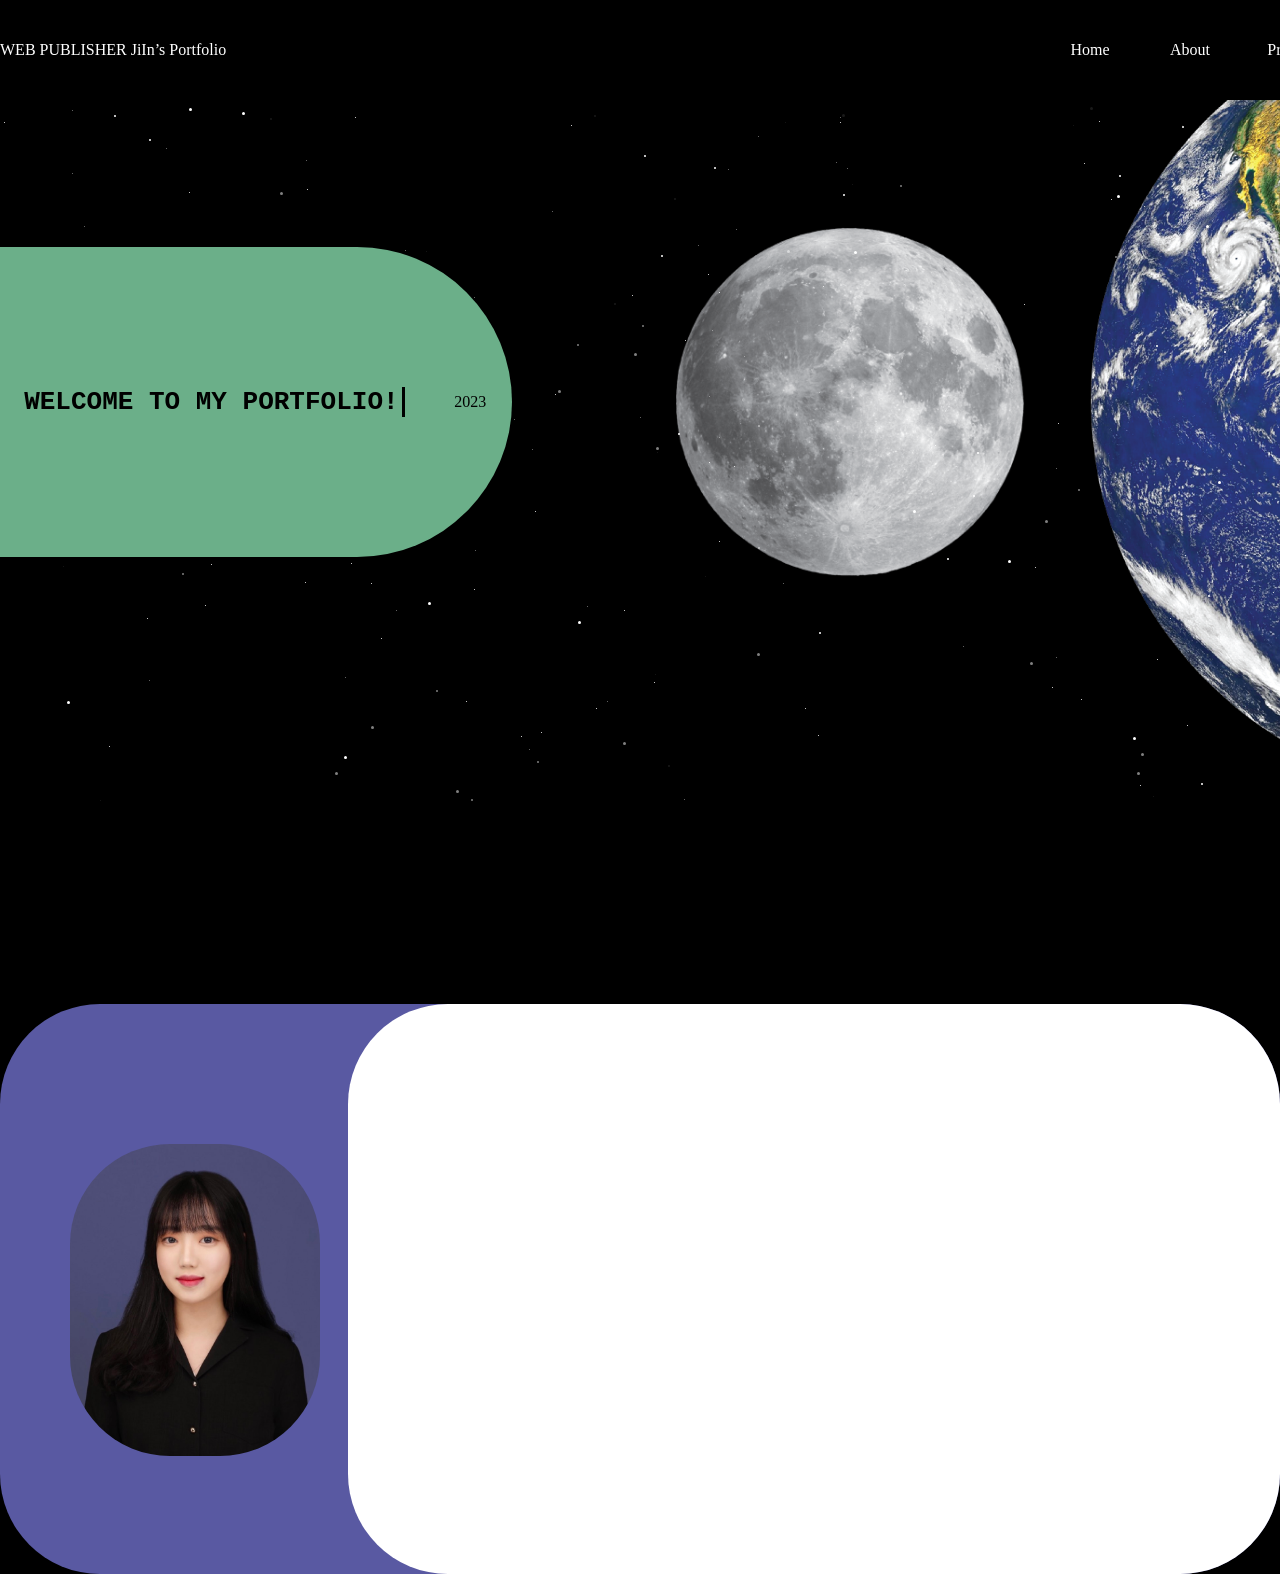
<file: index.html>
<!DOCTYPE html>
<html lang="ko">
<head>
    <meta charset="UTF-8">
    <meta http-equiv="X-UA-Compatible" content="IE=edge">
    <meta name="viewport" content="width=device-width, initial-scale=1.0">
    <title>Document</title>

    <link rel="stylesheet" href="./css/header.css">
    <link rel="stylesheet" href="./css/main.css">

</head>
<body>
    <header>
        <div class="header_inner">
            <div class="title">WEB PUBLISHER JiIn’s Portfolio</div>
            <div class="menu">
                <ul>
                    <li>Home</li>
                    <li>About</li>
                    <li>Project</li>
                    <li>Design</li>
                </ul>
            </div>
        </div>
    </header>
    <main>
        <section class="home">
            <div class="home_inner">
                <div class="star">
                    <div class="noite"></div>
                    <div class="constelacao"></div>
                    <div class="lua">
                        <div class="textura"></div>
                    </div>
                    <div class="chuvaMeteoro"></div>
                </div>
                <div class="title">
                    <div class="h1_wrapper">
                        <h1>WELCOME TO MY PORTFOLIO!</h1>
                    </div>
                    <span>2023</span>
                </div>
                <div class="moon"><img src="./img/moon.png" alt="moon"></div>
                <div class="earth"><img src="./img/earth.png" alt="earth"></div>
            </div>
        </section>
        <section class="about">
            <div class="about_inner">
                <div class="about_photo">
                    <img src="./img/jeong_ji_in.jpg" >
                    <div class="about_contents"></div>
                </div>
            </div>
        </section>
        <section class="project">
            <!-- <div class="project_inner">
                <div class="sidmool">
                    <div class="contents">
                        <h2>01시드물</h2>
                        <p>프로젝트 소개 : 화장품 브랜드 ‘시드물’의 기존 메인 홈페이지를 중복 카테고리를 제거하고 보다 깔끔한 레이아웃과 디자인으로 리뉴얼</p>
                        <p>프로젝트 구성 : 웹 메인</p>
                        <p>제작기간 : 2022.12.15 - 2023.01.16 (실제 소요 기간 약 3주)</p>
                        <p>기여도 : 100%</p>
                        <p>Tool : HTML,CSS,JavaScript,jQuery,Adobe Illustrator,Figma</p>
                        <button></button>
                        <button></button>
                    </div>
                    <div class="desktop_img">
                        <img src="./img/sidmool.png">
                    </div>
                </div>
                <div class="movie_shoot">

                </div>
                <div class="bookeep_onon">

                </div>
            </div> -->
        </section>
        <section class="design">
            <div class="design_inner"></div>
        </section>
    </main>
    <footer></footer>

    <!-- script -->

    <script>
        function init(){

//estrelas

var style = ["style1", "style2", "style3", "style4"];
var tam = ["tam1", "tam1", "tam1", "tam2", "tam3"];
var opacity = ["opacity1", "opacity1", "opacity1", "opacity2", "opacity2", "opacity3"];

function getRandomArbitrary(min, max) {
  return Math.floor(Math.random() * (max - min)) + min;
}

var estrela = "";
var qtdeEstrelas = 250;
var noite = document.querySelector(".constelacao");
var widthWindow = window.innerWidth;
var heightWindow = window.innerHeight;

for (var i = 0; i < qtdeEstrelas; i++) {
  estrela += "<span class='estrela " + style[getRandomArbitrary(0, 4)] + " " + opacity[getRandomArbitrary(0, 6)] + " "
  + tam[getRandomArbitrary(0, 5)] + "' style='animation-delay: ." +getRandomArbitrary(0, 9)+ "s; left: "
  + getRandomArbitrary(0, widthWindow) + "px; top: " + getRandomArbitrary(0, heightWindow) + "px;'></span>";
}

noite.innerHTML = estrela;

//meteoros

var numeroAleatorio = 5000;

setTimeout(function(){
  carregarMeteoro();
}, numeroAleatorio);

function carregarMeteoro(){
  setTimeout(carregarMeteoro, numeroAleatorio);
  numeroAleatorio = getRandomArbitrary(5000, 10000);
  var meteoro = "<div class='meteoro "+ style[getRandomArbitrary(0, 4)] +"'></div>";
  document.getElementsByClassName('chuvaMeteoro')[0].innerHTML = meteoro;
  setTimeout(function(){
    document.getElementsByClassName('chuvaMeteoro')[0].innerHTML = "";
  }, 1000);
}

}

window.onload = init;
    </script>
</body>
</html>
</file>
<file: css/header.css>
@charset "utf-8";

header {
    position: fixed;
    width: 100%;
    background: #000000;
    z-index: 10;
}

.header_inner {
    min-width: 1440px;
    max-width: 1920px;
    height: 100px;
    margin: 0 auto;
    color: #ffffff;
    display: flex;
    align-items: center;
    justify-content: space-between;
}

.header_inner .menu ul {
    list-style: none;
    display: flex;
    align-items: center;
    padding: 0;
}

.header_inner .menu ul li {
    width: 100px;
    text-align: center;
}
</file>
<file: css/main.css>
@charset "utf-8";

html, body {
    margin: 0;
    height: 100%;
    width: 100%;
    background: #000000;
    /* overflow: hidden; */
    /* overflow-x: hidden; */
    /* position: relative; */
}

.home {
  position: relative;
    width: 100%;
    height: 100%;
    overflow: hidden;
    background: #000000;
}

.home .home_inner {
    /* min-width: 1440px;
    max-width: 1920px; */
    margin: 0 auto;
    display: flex;
    align-items: center;
    justify-content: center;
    /* overflow: hidden; */
}

.home .home_inner .title {
    width: 40%;
    height: 310px;
    background: #6baf89;
    border-radius: 0 500px 500px 0;
    z-index: 9;
    display: flex;
    align-items: center;
    justify-content: space-around;
}

.home .home_inner .title .h1_wrapper {
  height: 100vh;
  /*This part is important for centering*/
  display: grid;
  place-items: center;
}

.home .home_inner .title .h1_wrapper h1 {
  width: 100%;
  animation: typing 4s steps(24), blink .5s step-end infinite alternate;
  white-space: nowrap;
  overflow: hidden;
  border-right: 3px solid;
  font-family: monospace;
  font-size: 2em;
}

@keyframes typing {
  from {
    width: 0
  }
}
    
@keyframes blink {
  50% {
    border-color: transparent
  }
}

/* .home .home_inner .title span {

} */

.home .home_inner .moon {
    width: 45%;
    display: flex;
    align-items: center;
    justify-content: center;
}

.home .home_inner .moon img {
    width: 350px;
    margin-left: 100px;
    animation: rotate_moon 180s linear infinite;
    transform-origin: 50% 50%;
}

@keyframes rotate_moon{
    100% {
        transform: rotate(360deg);
    }
}

.home .home_inner .earth {
    width: 15%;
}

.home .home_inner .earth img {
    width: 800px;
    animation: rotate_earth 240s linear infinite;
    transform-origin: 50% 50%;
}

@keyframes rotate_earth {
    100% {
        transform: rotate(360deg);
    }
} */

/* .home .home_inner .star {
    overflow: hidden;
}


.home .home_inner .star * {
    box-sizing: content-box;
  }
  
/* .home .home_inner .title {
    position: absolute;
    width: 100%;
    text-align: center;
    top: 50%;
    color: #fff;
    font-weight: 100;
    font-size: 3em;
    font-family: 'Pacifico', cursive;
  }
  
  .home_inner .title .avatar {
    width: 40px;
    height: 40px;
    background-image: url(../img/avatar.jpg);
    display: inline-block;
    border-radius: 50%;
    background-size: 100%;
  } */
  
  .home_inner .noite {
    background: -webkit-linear-gradient(top, rgb(0, 0, 0) 50%, rgb(25, 19, 39)80%, rgb(43, 32, 72));
    width: 100%;
    height: 100%;
    position: absolute;
    left: 0;
    /* overflow: hidden; */
  }
  
  .home_inner .constelacao {
    position: absolute;
    left: 0;
    top: 0;
    width: 100%;
    height: 100%;
    animation: rotate 600s infinite linear;
    /* overflow: hidden; */
  }
  
  .home_inner .estrela {
    background-color: white;
    border-radius: 50%;
    position: absolute;
    animation-name: estrela;
    animation-timing-function: linear;
    animation-iteration-count: infinite;
  }
  
  .estrela.style1 { animation-duration: 0.5s; animation-name: estrela; }
  .estrela.style2 { animation-duration: 1s; animation-name: estrela; }
  .estrela.style3 { animation-duration: 1.5s; animation-name: estrela; }
  .estrela.style4 { animation-duration: 2s; animation-name: estrelaDestacada; }
  
  .estrela.tam1 { width: 1px; height: 1px; }
  .estrela.tam2 { width: 2px; height: 2px; }
  .estrela.tam3 { width: 3px; height: 3px; }
  
  .estrela.opacity1 { opacity:  1; }
  .estrela.opacity2 { opacity: .5; }
  .estrela.opacity3 { opacity: .1; }
  
  .meteoro {
    position: absolute;
    background-color: #fff;
    width: 2px;
    height: 2px;
    border-radius: 50%;
    transform: rotate(-35deg);
    animation-timing-function: linear;
    animation-iteration-count: infinite;
    animation-duration: 1s;
  }
  
  .meteoro:before {
    content: "";
    display: inline-block;
    vertical-align: middle;
    margin-right: 10px;
    width: 0;
    height: 0;
    border-top: 1px solid transparent;
    border-bottom: 1px solid transparent;
    border-left: 85px solid white;
    position: absolute;
    left: 2px;
    top: 0;
  }
  
  .meteoro.style1 { animation-name: meteoroStyle1; }
  .meteoro.style2 { animation-name: meteoroStyle2; }
  .meteoro.style3 { animation-name: meteoroStyle3; }
  .meteoro.style4 { animation-name: meteoroStyle4; }
  
  
  @keyframes escurecer {
    0%   { top: 0; }
    100% { top: 100%; }
  }
  
  @keyframes estrela {
    0% {
      box-shadow: 0 0 10px 0px rgba(255, 255, 255, 0.05);
    }
    50% {
      box-shadow: 0 0 10px 2px rgba(255, 255, 255, 0.4);
    }
    100% {
      box-shadow: 0 0 10px 0px rgba(255, 255, 255, 0.05);
    }
  }
  
  @keyframes estrelaDestacada {
    0% {
      background-color: #FFFFFF;
      box-shadow: 0 0 10px 0px rgba(255, 255, 255, 1);
    }
    20% {
      background-color: #FFC4C4;
      box-shadow: 0 0 10px 0px rgb(255, 196, 196, 1);
    }
    80% {
      background-color: #C4CFFF;
      box-shadow: 0 0 10px 0px rgb(196, 207, 255, 1);
    }
    100% {
      background-color: #FFFFFF;
      box-shadow: 0 0 10px 0px rgba(255, 255, 255, 0.2);
    }
  }
  
  @keyframes meteoroStyle1 {
    0% { opacity: 0; right: 300px; top: 100px; }
    30% { opacity: .3; }
    60% { opacity: .3; }
    100% { opacity: 0; right: 1000px; top: 600px; }
  }
  
  @keyframes meteoroStyle2 {
    0% { opacity: 0; right: 700px; top: 100px; }
    30% { opacity: 1; }
    60% { opacity: 1; }
    100% { opacity: 0; right: 1400px; top: 600px; }
  }
  
  @keyframes meteoroStyle3 {
    0% { opacity: 0; right: 300px; top: 300px; }
    30% { opacity: 1; }
    60% { opacity: 1; }
    100% { opacity: 0; right: 1000px; top: 800px; }
  }
  
  @keyframes meteoroStyle4 {
    0% { opacity: 0; right: 700px; top: 300px; }
    30% { opacity: 1; }
    60% { opacity: 1; }
    100% { opacity: 0; right: 1400px; top: 800px; }
  }
  
  @keyframes rotate {
    0% {
      -webkit-transform: rotate(0deg);
    }
    100% {
      -webkit-transform: rotate(360deg);
    }
  }

  .about {
    width: 100%;
    margin-top: 200px;
    /* position: relative; */
  }

  .about .about_inner {
    background-color: #000000;
    display: flex;
    align-items: center;
    justify-content: center;
  }

  .about .about_inner .about_photo {
    width: 1332px;
    height: 570px;
    background: #5959A2;
    border-radius: 100px;    
  }

  .about .about_inner .about_photo img {
    width: 250px;
    border-radius: 100px;
    margin-top: 140px;
    margin-left: 70px;
  }

  .about .about_inner .about_contents {
    width: 932px;
    height: 570px;
    background: #ffffff;
    border-radius: 100px;
    float: right;
  }

  /* .project {
    width: 100%;
    background: #000000;
  }

  .project .project_inner {
    margin: 0 30px;
    background: #0D142F;
    border-radius: 200px;
  }

  .project .project_inner .sidmool {
    width: 100%;
    display: flex;
    align-items: center;
  }

  .project .project_inner .sidmool .contents {
    color: #ffffff;
  }

  .sidmool .contents h2 {
    font-size: 35px;
    font-weight: 500;
  }

  .sidmool .contents p {
    font-size: 16px;
    font-weight: 300;
  }

  .project .project_inner .sidmool .desktop_img {
    width: 700px;
    height: 700px;
    background: #6baf89;
    border-radius: 50%;
  }

  .project .project_inner .sidmool .desktop_img img {
    width: 1000px;
  }

  .project .project_inner .movie_shoot {
    width: 100%;
  }

  .project .project_inner .bookeep_onon {
    width: 100%;
  } */
</file>
